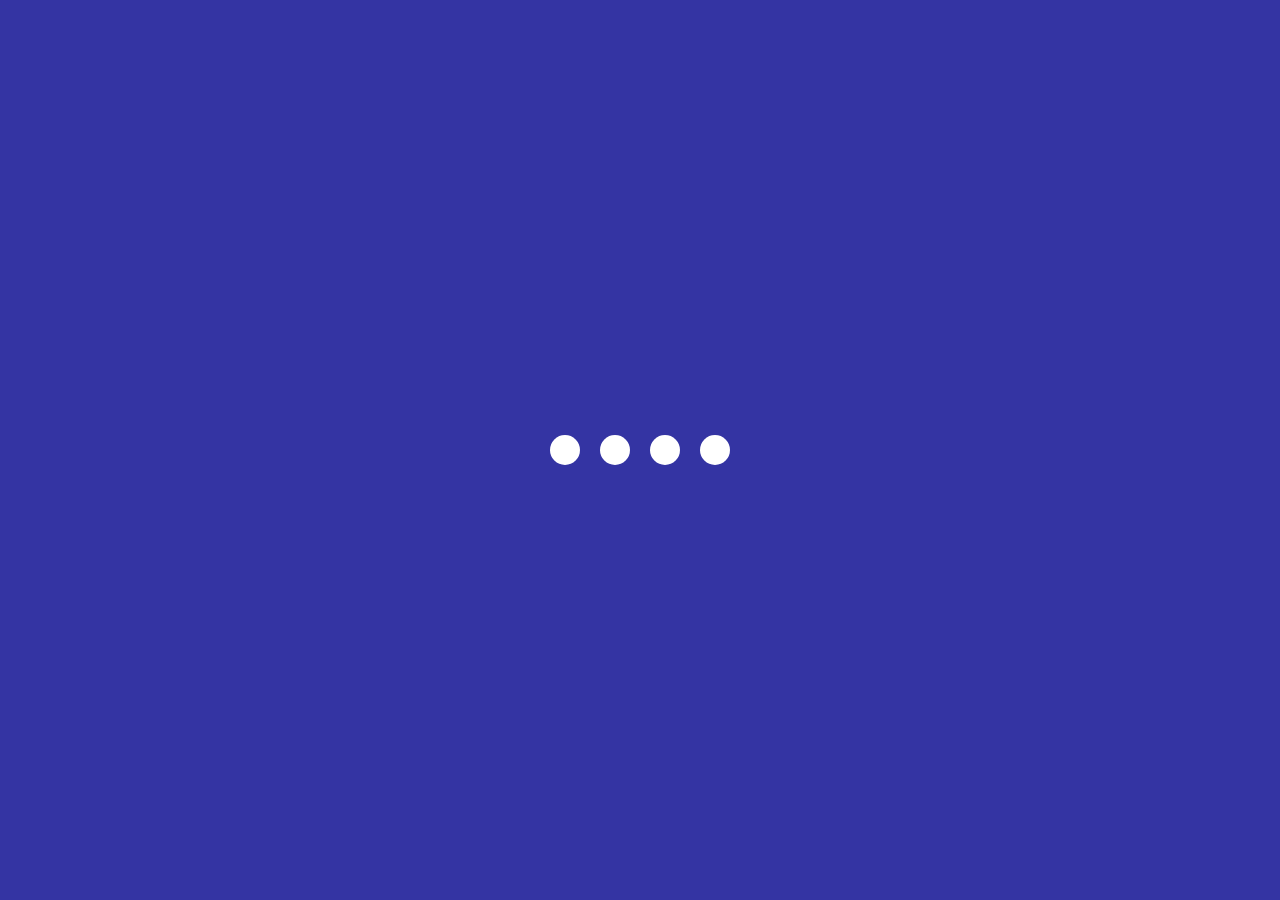
<file: 02.Loading Animation/index.html>
<!DOCTYPE html>
<html lang="en">
  <head>
    <meta charset="UTF-8" />
    <meta name="viewport" content="width=device-width, initial-scale=1.0" />
    <title>Loading Animation</title>
    <link rel="stylesheet" href="style.css" />
  </head>
  <body>
    <section class="wrapper">
      <div class="loader">
        <div class="loading one"></div>
        <div class="loading two"></div>
        <div class="loading three"></div>
        <div class="loading four"></div>
      </div>
    </section>
  </body>
</html>
</file>
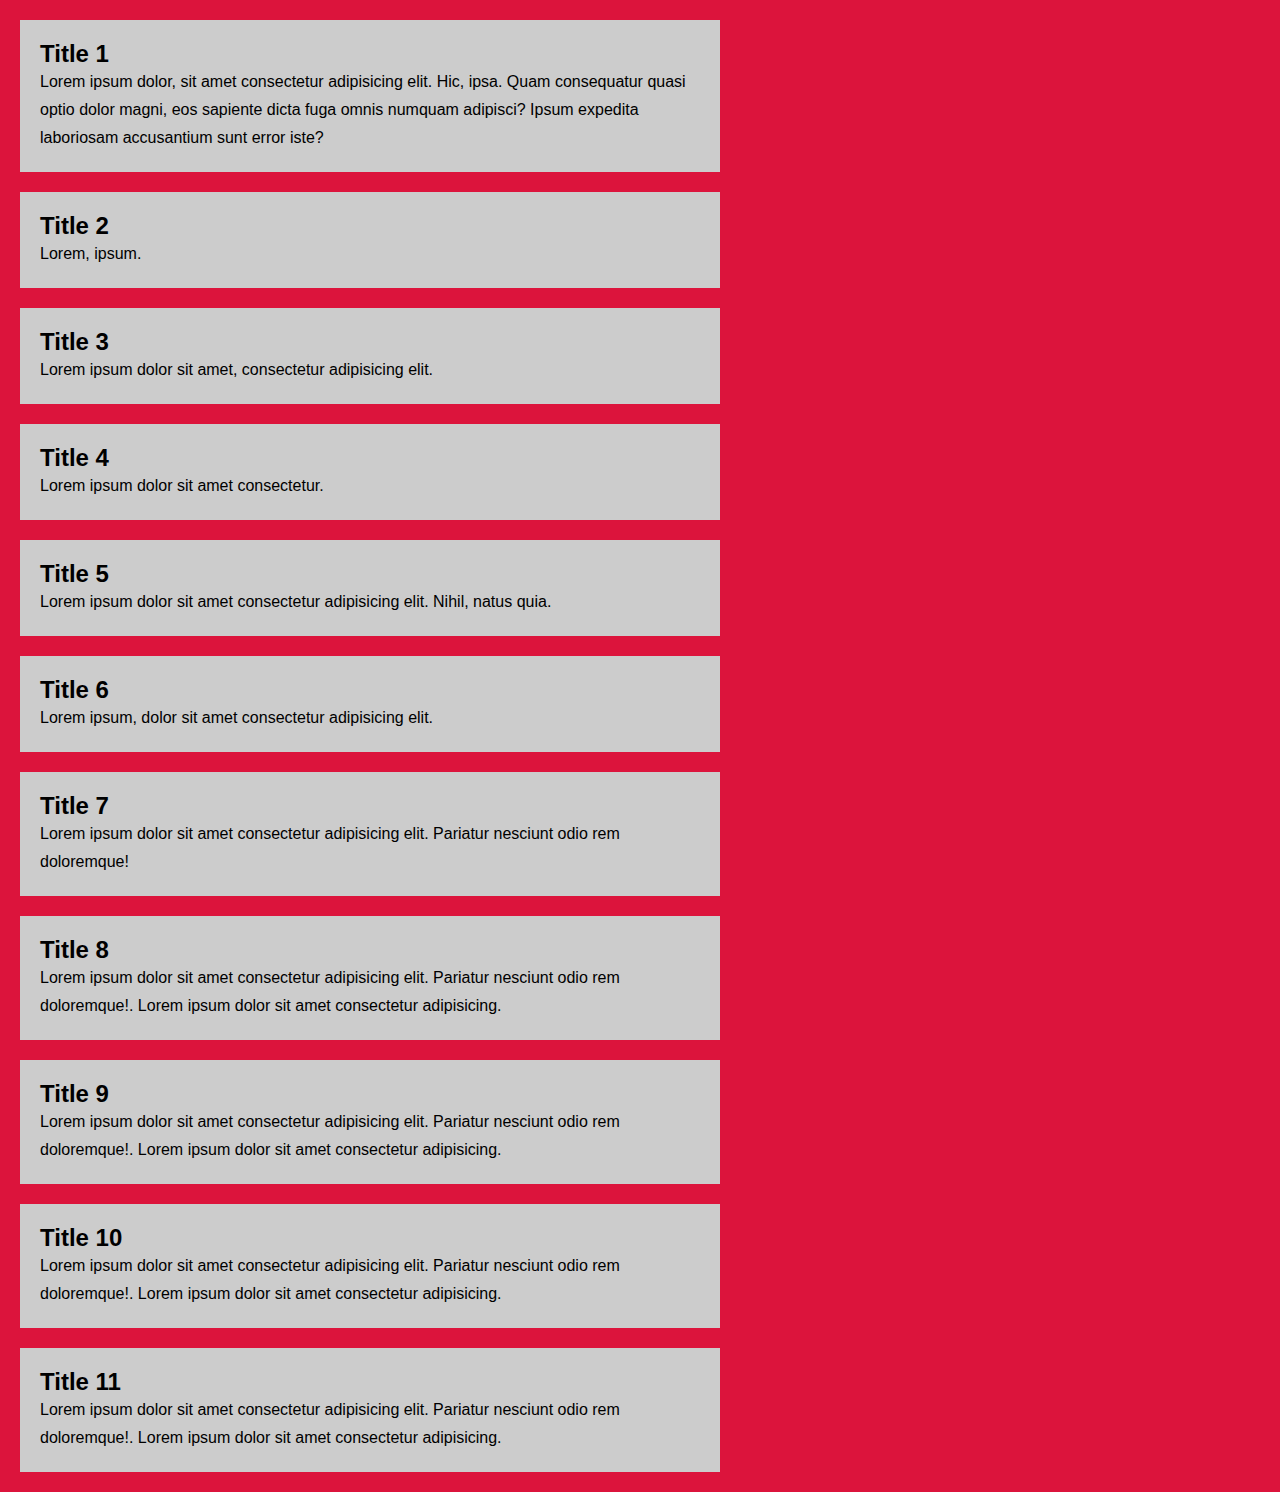
<file: 03.Custom Scrollbar/index.html>
<!DOCTYPE html>
<html lang="en">
  <head>
    <meta charset="UTF-8" />
    <meta name="viewport" content="width=device-width, initial-scale=1.0" />
    <title>Custom Scrollbar</title>
    <link href="style.css" rel="stylesheet" />
  </head>
  <body>
    <section>
      <div class="card">
        <h2 class="card-title">Title 1</h2>
        <p>
          Lorem ipsum dolor, sit amet consectetur adipisicing elit. Hic, ipsa.
          Quam consequatur quasi optio dolor magni, eos sapiente dicta fuga
          omnis numquam adipisci? Ipsum expedita laboriosam accusantium sunt
          error iste?
        </p>
      </div>
      <div class="card">
        <h2 class="card-title">Title 2</h2>
        <p>Lorem, ipsum.</p>
      </div>
      <div class="card">
        <h2 class="card-title">Title 3</h2>
        <p>Lorem ipsum dolor sit amet, consectetur adipisicing elit.</p>
      </div>
      <div class="card">
        <h2 class="card-title">Title 4</h2>
        <p>Lorem ipsum dolor sit amet consectetur.</p>
      </div>
      <div class="card">
        <h2 class="card-title">Title 5</h2>
        <p>
          Lorem ipsum dolor sit amet consectetur adipisicing elit. Nihil, natus
          quia.
        </p>
      </div>
      <div class="card">
        <h2 class="card-title">Title 6</h2>
        <p>Lorem ipsum, dolor sit amet consectetur adipisicing elit.</p>
      </div>
      <div class="card">
        <h2 class="card-title">Title 7</h2>
        <p>
          Lorem ipsum dolor sit amet consectetur adipisicing elit. Pariatur
          nesciunt odio rem doloremque!
        </p>
      </div>
      <div class="card">
        <h2 class="card-title">Title 8</h2>
        <p>
          Lorem ipsum dolor sit amet consectetur adipisicing elit. Pariatur
          nesciunt odio rem doloremque!. Lorem ipsum dolor sit amet consectetur
          adipisicing.
        </p>
      </div>
      <div class="card">
        <h2 class="card-title">Title 9</h2>
        <p>
          Lorem ipsum dolor sit amet consectetur adipisicing elit. Pariatur
          nesciunt odio rem doloremque!. Lorem ipsum dolor sit amet consectetur
          adipisicing.
        </p>
      </div>
      <div class="card">
        <h2 class="card-title">Title 10</h2>
        <p>
          Lorem ipsum dolor sit amet consectetur adipisicing elit. Pariatur
          nesciunt odio rem doloremque!. Lorem ipsum dolor sit amet consectetur
          adipisicing.
        </p>
      </div>
      <div class="card">
        <h2 class="card-title">Title 11</h2>
        <p>
          Lorem ipsum dolor sit amet consectetur adipisicing elit. Pariatur
          nesciunt odio rem doloremque!. Lorem ipsum dolor sit amet consectetur
          adipisicing.
        </p>
      </div>
    </section>
  </body>
</html>
</file>
<file: 02.Loading Animation/style.css>
* {
  margin: 0;
  padding: 0;
  box-sizing: border-box;
}

body {
  background: #00008bcb;
}

.wrapper {
  display: flex;
  justify-content: center;
  align-items: center;
  min-height: 100vh;
}

.wrapper .loader {
  display: flex;
  justify-content: space-evenly;
  padding: 0 20px;
}

.loader .loading {
  background: #fff;
  width: 30px;
  height: 30px;
  border-radius: 50px;
  margin: 0 10px;
  animation: load 0.8s infinite;
}

.loader .loading.one {
  animation-delay: 0.3s;
}

.loader .loading.two {
  animation-delay: 0.4s;
}

.loader .loading.three {
  animation-delay: 0.5s;
}

@keyframes load {
  0% {
    width: 30px;
    height: 30px;
  }

  50% {
    width: 20px;
    height: 20px;
  }
}
</file>
<file: 03.Custom Scrollbar/style.css>
* {
  margin: 0;
  padding: 0;
  box-sizing: border-box;
  font-family: sans-serif;
}

body {
  background: crimson;
}

.card {
  width: 700px;
  background: #ccc;
  padding: 20px;
  margin: 20px;
  font-family: sans-serif;
  line-height: 28px;
}

/* Scrollbar */
::-webkit-scrollbar {
  background-color: transparent;
  width: 10px;
}

::-webkit-scrollbar-thumb {
  background: linear-gradient(lightblue, lightgreen);
  border-radius: 100px;
}
</file>
